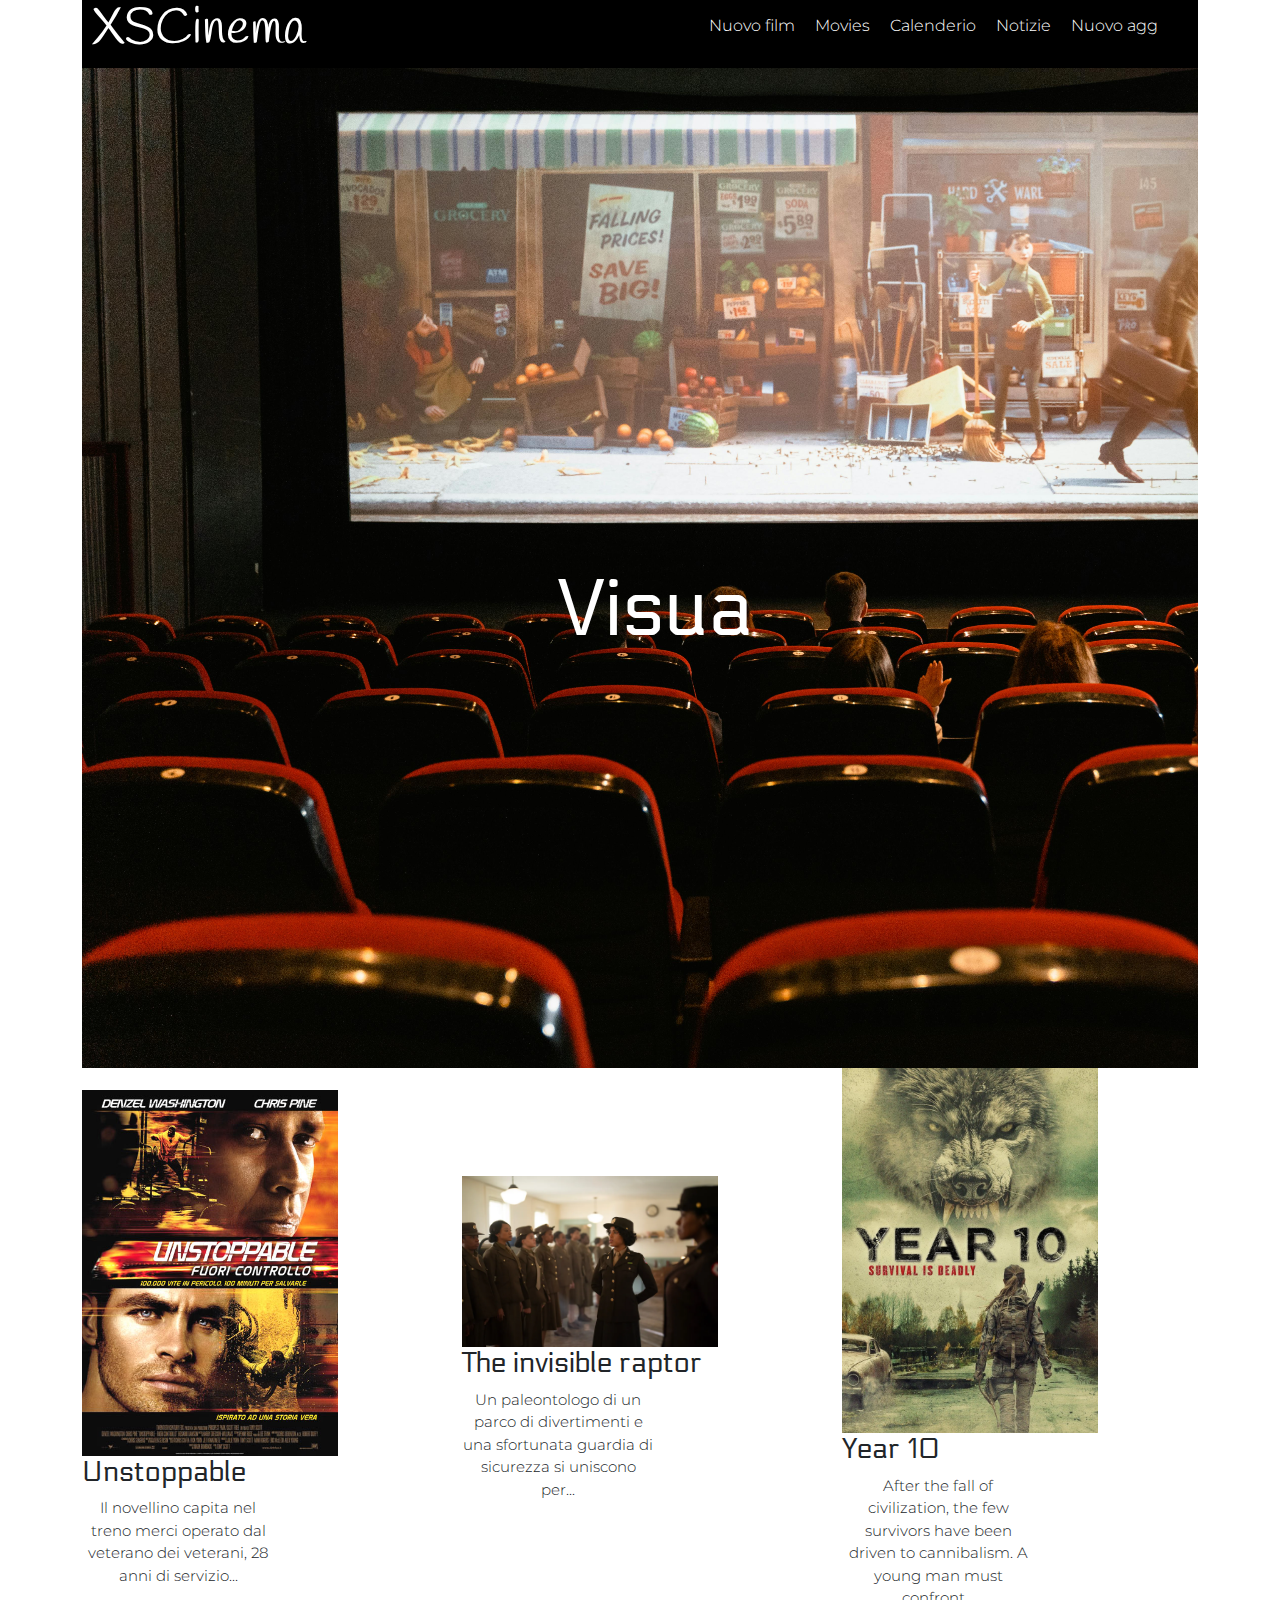
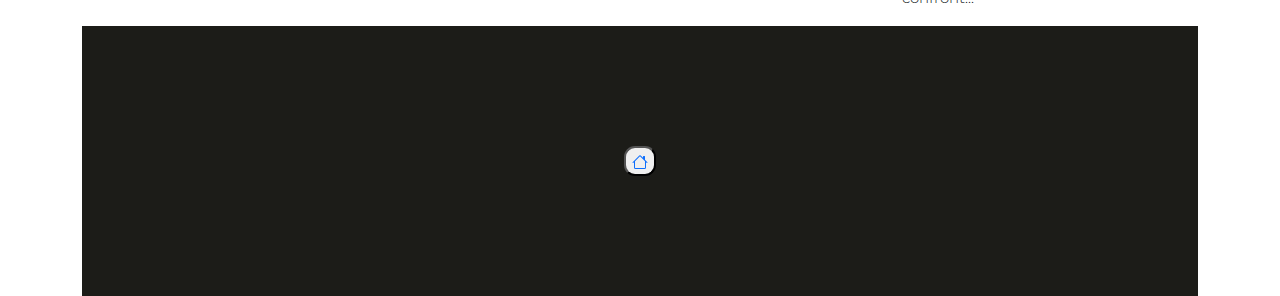
<file: Blog1.html>
<!doctype html>
<html lang="en">
  <head>
    <meta charset="utf-8">
    <meta name="viewport" content="width=device-width, initial-scale=1">
    <title>Bootstrap demo</title>
    <link rel="preconnect" href="https://fonts.googleapis.com">
    <link rel="preconnect" href="https://fonts.gstatic.com" crossorigin>
    <link href="https://fonts.googleapis.com/css2?family=Electrolize&family=Handlee&family=Montserrat:ital,wght@0,100..900;1,100..900&family=Roboto:ital,wght@0,100;0,300;0,400;0,500;0,700;0,900;1,100;1,300;1,400;1,500;1,700;1,900&family=RocknRoll+One&display=swap" rel="stylesheet">
    <link href="https://cdn.jsdelivr.net/npm/bootstrap@5.3.3/dist/css/bootstrap.min.css" rel="stylesheet" integrity="sha384-QWTKZyjpPEjISv5WaRU9OFeRpok6YctnYmDr5pNlyT2bRjXh0JMhjY6hW+ALEwIH" crossorigin="anonymous">

    <link rel="stylesheet" href="style.css">
  </head>
  <body>

    <section class="container">

      
      <nav class="blognav">
      <h1 class="title">XSCinema</h1>

        <ul class="list">
          <a href="">
            <li class=" list-items">Nuovo film</li>
          </a>
          <a href="">
            <li class=" list-items">Movies</li>
          </a>
          <a href="">
            <li class=" list-items">Calenderio</li>
          </a>
          <a href="">
            <li class=" list-items">Notizie</li>
          </a>
          <a href="">
            <li class=" list-items">Nuovo agg</li>
          </a>
          
        </ul>  
      </nav>
      
      <header class="miro">
       <p class="ultimo">Visua</p>
      </header>

      <!-----articles-section---->
    
    <section class="row justify-content-evenly align-items-center " >
      
      <article class="col-4 col-3">
        <div>
          <a href="https://www.rottentomatoes.com/">
            <img class="customimg" src="./locandina.jpg" alt="locandina">
          </a>
        </div>
        <div>
          <h3>Unstoppable</h3>
        </div>
        <div>
          <p class="text1">Il novellino capita nel treno merci operato dal veterano dei veterani, 28 anni di servizio...</p>
        </div>
      </article>
      
      <article class="col-4 col-3" >
        <div>
          <a href="https://www.rottentomatoes.com/">
            <img class="customimg" src="./6888.webp" alt="6888">
          </a>
        </div>
      
          <div>
            <h3>The invisible raptor</h3>
          </div>
          <div>
            <p class="text1">Un paleontologo di un parco di divertimenti e una sfortunata guardia di sicurezza si uniscono per...</p>
          </div>
        </div>
      </article>
      
      <article class="col-4">
        <div>
          <a href="https://www.rottentomatoes.com/">
            <img class="customimg" src="./year-10.jpg" alt="year 10">
          </a>
        </div>
        <div>
          <h3> Year 10</h3>
        </div>
        <div>
          <p class="text1">After the fall of civilization, the few survivors have been driven to cannibalism. A young man must confront...</p>
        </div>
      </article>
    
    </section>

    <section>
      <div>
        
      </div>
    </section>

  </section>


    <!----footer-->
    <section class="container">
      <footer class="bfooter">
        
        
        <button class="btn-2223" >
          <a href="./index.html">
            <svg xmlns="http://www.w3.org/2000/svg" width="16" height="16" fill="currentColor" class="bi bi-house" viewBox="0 0 16 16">
              <path d="M8.707 1.5a1 1 0 0 0-1.414 0L.646 8.146a.5.5 0 0 0 .708.708L2 8.207V13.5A1.5 1.5 0 0 0 3.5 15h9a1.5 1.5 0 0 0 1.5-1.5V8.207l.646.647a.5.5 0 0 0 .708-.708L13 5.793V2.5a.5.5 0 0 0-.5-.5h-1a.5.5 0 0 0-.5.5v1.293zM13 7.207V13.5a.5.5 0 0 1-.5.5h-9a.5.5 0 0 1-.5-.5V7.207l5-5z"/>
            </svg>
          </a>
        </button>
      </footer>
    </section>
    
    
    
    




   <!---------homebuttom----->
    <script src="https://cdn.jsdelivr.net/npm/bootstrap@5.3.3/dist/js/bootstrap.bundle.min.js" integrity="sha384-YvpcrYf0tY3lHB60NNkmXc5s9fDVZLESaAA55NDzOxhy9GkcIdslK1eN7N6jIeHz" crossorigin="anonymous"></script>
  </body>
</html>
</file>
<file: style.css>
/* font-family: "Roboto", sans-serif;
    font-weight: 300;*/
    
  *{
    font-family: "Montserrat", sans-serif;
    font-weight: 300;
  }

  h1, h3{
    font-family: "Electrolize", sans-serif;
    font-weight: 400;
  }
  h2{
    color: black;
    font-family: "Montserrat", sans-serif;
    font-weight: 400;
    font-size: 22px;
    
  }
  body{
    margin-bottom: 0px;
    margin-top: 0px;
  }
   /*-------se-nav--------*/
  .corsi{
    min-height: 70px;
    background-color: white;
    display: flex;
    justify-content: space-between;
    align-items: center;
  }

  .corsi{
    position: fixed;
    width: 100%;
    margin-top: 0px;
  }
  

  .imagelogo{
    width: 100px;
    height: 60px;
  }

  .ul{
    list-style-type: none;
    display: flex;
    margin-right: 10px;
  }

  .link{
    text-decoration: none;
    color: black;
    margin-right: 10px;
    font-weight: 500;
    border-bottom: 2px;
  }

  .link:hover{
    border-bottom: 2px solid rgb(27, 17, 96); 
  }



  /*------fin-nav---*/

  header{
    background-color: rgb(195, 187, 187);
    color: white;
    min-height: 200px;
    display: flex;
    flex-direction: column;
    align-items: left;
    justify-content: center;
    padding-left: 30px;
    padding-top: 30px;
  }
  .href1{
    text-decoration: none;
    color: white;
    font-weight: 600;
  }

  .article{
    text-align: center;
    color: black;
  }

  .href{
    text-decoration: none;
    color: black;
  }
  
  .imgarticle{
    width: 100%;
  }

  .product1{
    display: flex;
    justify-content: space-between;
    width: 60%;
    
  }

  .major{
    margin-right: 10px;
    width: 25%;
  }

  .aside{
    width: 35%;
    display: flex;
    flex-direction: column;
    text-align: justify end;
    padding-left: 20px;
    padding-right: 20px;
  }

  .min-aside{
    font-family: "RocknRoll One", sans-serif;
    font-size: 20px;
  }

 

  .stmain{
    display: flex;
    justify-content: space-around;
  }

  .btn-custom{
    background-color: white;
    border-radius: 50px;
    border-color: white;
    border-inline-start-color: rgb(100, 115, 242);
  }

  .btn-custom:hover{
   background-color: rgb(16, 25, 84);
   color: white;
  }
/*---------section-p2---*/

  .article2{
    display: flex;
    min-height: 100vh;
    width: 100%;
    background-image: url(./blue-hex-backgrounds-networking.jpg);
    color: white;
    justify-content: center;
    background-position: center;
    background-repeat: no-repeat;
    background-size: cover;
    margin-top: 15px;
    margin-bottom: 0px;
    flex-wrap: nowrap;
  }

 

  .mondo{
    justify-content: center;
    align-content: center;
    font-weight: 900;

  }



  .tornasu{
  
    bottom: 10px;
    right: 10px;
    width: 50px;
    height: 50px;
    animation-name: icon;
    animation-duration: 2s;
    animation-iteration-count: infinite;
  }
  
  @keyframes icon{
    0%{
      transform: translateY(50px);
    }100%{
      transform: translateY(0px);
    }
  }

  footer{
    display: flex;
    height: 30vh;
    background-color: rgb(28, 28, 24);
    color: white;
    justify-content: space-around;
    align-items: center; 
  }

  .letters{
    list-style-type: none;
  }

  .pword{
    text-align: justify;
  }

  .S2{
    display: flex;
    margin-top: 40px;
    background-color: rgb(223, 223, 41);
    padding-top: 10px;
    justify-content: space-between;
  }

  .im-g{
    width: 400px;
    margin: 10px 10px 10px 10px;
    border-radius: 50px;
  }

  .click{
    width: 10vw;
    background-color:rgb(137, 48, 253);
    color: white;
    margin-top: 90px;
    border-radius: 15px; 
    border-color: rgb(4, 77, 60);
    text-align: center;
  }

  .click:hover{
    background-color: rgb(4, 77, 60);
  }

  .a{
    text-decoration: none;
  }

  .min-aside:hover{
    color: rgb(226, 226, 99);
  }

  .S22{
    background-color: rgb(237, 237, 88);
    color: white;
    min-height: 10vh;
    width: 100%;
    margin-top: 1px;
    justify-items: center;
    padding-top: 20px;
  }

  .BL1{
    background-color: greenyellow;
    color: black;
    border-radius: 10px;
    width: 15vw;
    text-align: center;
  }

  .BL1 a{
    text-decoration: none;
    color: black;
  }

  /*------------sezionebtstrap-blog1-------------------*/

  .blognav{
    background-color: black;
    color: white;
    display: flex;
    justify-content: space-between;
    min-height: 20px;
    width: 100%;
  }
  .title{
    font-family: "Handlee", cursive;
    font-weight: 500;
    font-size: 50px;
    margin-left: 10px;
  }

  .list{
    display: flex;
    list-style-type: none;
    margin-right: 20px;
    align-items: center;
  }

  .list-items{
    margin-right: 20px;
  }

  .list a{
    text-decoration: none;
    color: white;
  }

  .miro{
    min-height: 1000px;
    background-image: url(./pexels-tima-miroshnichenko-7991579.jpg);
    color: white;
    background-repeat: no-repeat;
    background-size: cover;
    justify-content: center;
    align-items: center;
  }

  .ultimo{
    font-size: 80px;
    font-family: "Electrolize", sans-serif;
    font-weight: 100;
    margin-top: 70px;
  }
  .blogimg{
    background-size: cover;
  }
  /*---------------------------------*/

  .customimg{
    width: 20vw;
  }
  .text1{
    text-align: center;
    font-size: 15px;
    width: 15vw;
  }

  .groupclass{
    justify-content: right;
    margin-left: 10px;
  }

 
    /*-------footer-------*/
  
    .bfooter{
      justify-content: space-around;
     
    }
  .btn-2223{
    border-radius: 11px;
  }
  .btn-2223 a{
    
    align-items: end;
  }




  /*------btstrap-end--------------------*/







  








  
/* media Querries */
/* keyword */

@media screen and (max-width: 1000px){
  header{
      min-height: 70vh;
  }
}

@media screen and (max-width: 850px){

  header{
      min-height: 30vh;
  }

  h1{
      font-size: 30px;
      font-weight: 600;
  }
  
  .stmain{
    display: flex;
    flex-direction: column;
    justify-content: space-between;
  }

  .product1{
    flex-direction: column;
    justify-content: center;
    width: 100%;

    
  }

  .major{
    display: block;
    flex-direction: column;
    width: 100%;
  }

  .stmain{
   flex-wrap: wrap;
   width: 100%;
  }

  .aside{
    display: block;
    margin-top: 40px;
    margin-bottom: 2px;
    width: 50%;
    min-height: 100px;
  }
  #top{
    right: 100%;
  }

  .article2{
    display: block;
    min-height: 50vh;
    justify-content: center;
    background-position: center;
    background-repeat: no-repeat;
    background-size: cover;
    margin-top: 2px;
  }

  footer{
    display: block;
  }

  body{
    margin: 0px;
  } 
}
</file>
